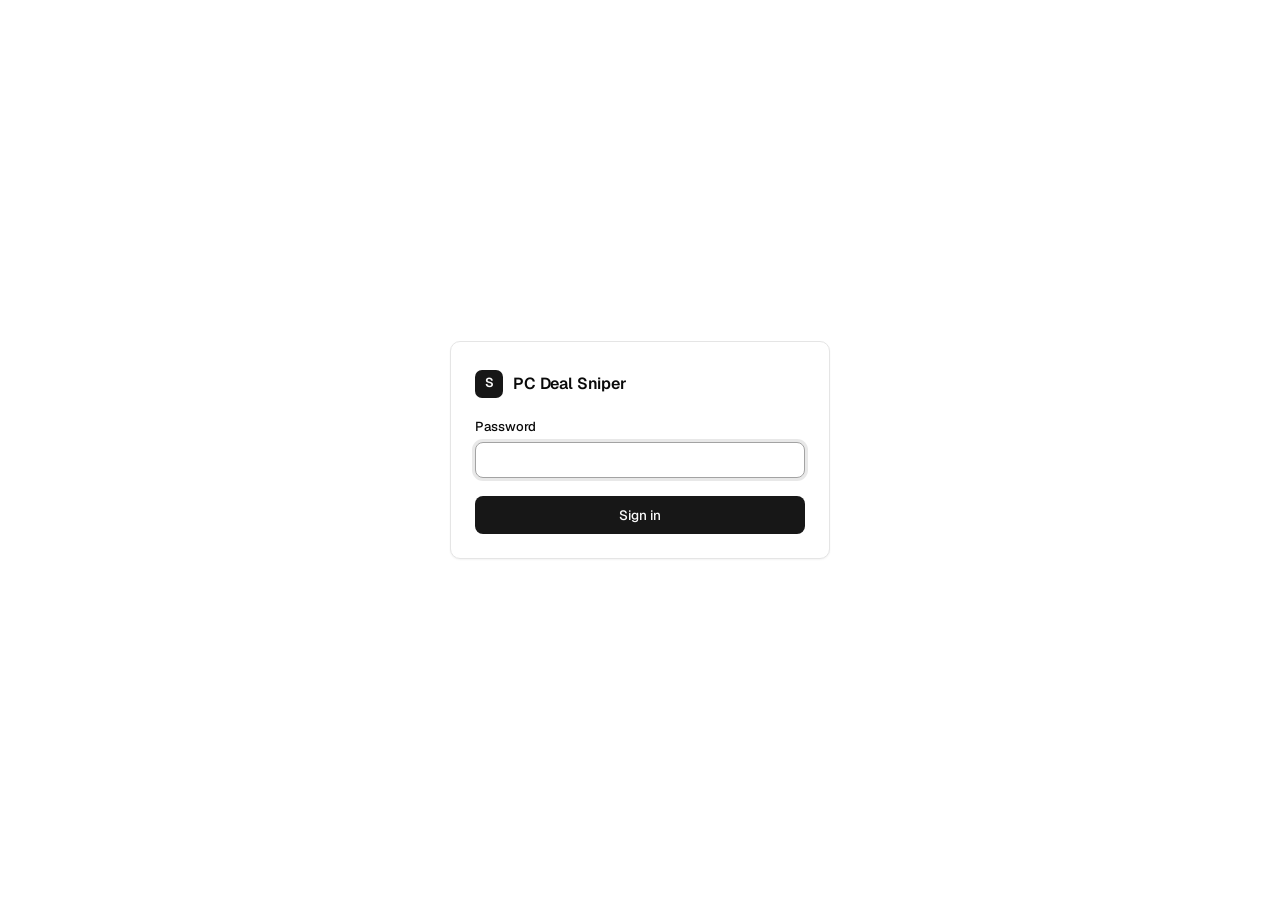
<file: static/login.html>
<!DOCTYPE html>
<html lang="en">
<head>
  <meta charset="UTF-8" />
  <meta name="viewport" content="width=device-width, initial-scale=1.0" />
  <meta name="color-scheme" content="light dark" />
  <meta name="robots" content="noindex, nofollow" />
  <title>PC Deal Sniper · Sign in</title>
  <link rel="stylesheet" href="/static/style.css?v=20261115" />
</head>
<body>
<div class="sa login-wrap">
  <form class="sa-card login-card" method="post" action="/login">
    <div class="brand"><span class="sa-logo" aria-hidden="true">S</span><span>PC Deal Sniper</span></div>
    <!--ERR-->
    <label class="sa-field">Password
      <input id="password" name="password" type="password" autocomplete="current-password" required autofocus />
    </label>
    <button class="sa-btn sa-btn-primary login-btn" type="submit">Sign in</button>
  </form>
</div>
</body>
</html>
</file>
<file: static/style.css>
/* Savvy Computers admin stylesheet (.sa-* rules from savvycomputers.com.au/admin), followed by the PC Deal Sniper layer. */
.sa{--background:#fff;--foreground:#0a0a0a;--card:#fff;--muted:#f5f5f5;--muted-foreground:#737373;--subtle:#a3a3a3;--border:#e5e5e5;--input:#e5e5e5;--ring:#a3a3a3;--sidebar:#fafafa;--accent:#f0f0f0;--primary:#171717;--primary-foreground:#fafafa;--primary-hover:#2e2e2e;--destructive:#dc2626;--hover:#fafafa;--surface:#fcfcfc;--foreground-2:#404040;--foreground-3:#525252;--track:#e5e5e5;--line-strong:#d4d4d4;--topbar:hsla(0,0%,100%,.9);--overlay:rgba(0,0,0,.35);--shadow-xs:0 1px 2px 0 rgba(0,0,0,.05);--shadow-lg:0 10px 30px -10px rgba(0,0,0,.18),0 2px 6px rgba(0,0,0,.06);--radius:10px;--radius-md:8px;--radius-sm:6px;--sidebar-w:248px;--font:var(--font-geist-sans),ui-sans-serif,system-ui,-apple-system,sans-serif;--mono:var(--font-geist-mono),ui-monospace,SFMono-Regular,Menlo,monospace;color-scheme:light}
.sa[data-legacy],[data-theme=dark] .sa{--background:#0a0a0a;--foreground:#fafafa;--card:#111;--muted:#1c1c1c;--muted-foreground:#a1a1a1;--subtle:#6b6b6b;--border:#262626;--input:#2e2e2e;--ring:#737373;--sidebar:#0e0e0e;--accent:#1f1f1f;--primary:#fafafa;--primary-foreground:#0a0a0a;--primary-hover:#d4d4d4;--destructive:#f87171;--hover:#161616;--surface:#0f0f0f;--foreground-2:#d4d4d4;--foreground-3:#a3a3a3;--track:#333;--line-strong:#404040;--topbar:hsla(0,0%,4%,.85);--overlay:rgba(0,0,0,.6);--shadow-xs:0 1px 2px 0 rgba(0,0,0,.4);--shadow-lg:0 16px 40px -12px rgba(0,0,0,.7),0 0 0 1px hsla(0,0%,100%,.04);color-scheme:dark}
body:has(.sa):before{display:none}
body:has(.sa){background:#fff}
[data-theme=dark] body:has(.sa),body:has(.sa[data-legacy]){background:#0a0a0a}
.sa{min-height:100vh;background:var(--background);color:var(--foreground);font:14px/1.45 var(--font);-webkit-font-smoothing:antialiased;font-feature-settings:"cv11"}
:where(.sa) button{font:inherit;color:inherit;background:none;border:0;padding:0;cursor:pointer;text-align:inherit}
:where(.sa) :is(input,textarea,select){font:inherit;color:inherit}
:where(.sa) a{color:inherit;text-decoration:none}
:where(.sa) svg{flex-shrink:0}
.sa ::-moz-selection{background:var(--primary);color:var(--primary-foreground)}
.sa ::selection{background:var(--primary);color:var(--primary-foreground)}
:where(.sa) :focus-visible{outline:2px solid var(--ring);outline-offset:2px;border-radius:var(--radius-sm)}
.sa .num{font-variant-numeric:tabular-nums}
.sa .mono{font-family:var(--mono);font-size:13px;letter-spacing:-.01em}
.sa .muted{color:var(--muted-foreground)}
.sa .late{color:var(--destructive);font-weight:500}
.sa .unassigned{color:var(--subtle)}
.sa .trunc{text-overflow:ellipsis}
.sa .sr-only,.sa .trunc{overflow:hidden;white-space:nowrap}
.sa .sr-only{position:absolute;width:1px;height:1px;clip:rect(0 0 0 0)}
.sa-app{display:grid;grid-template-columns:var(--sidebar-w) 1fr;min-height:100vh}
.sa-sidebar{position:sticky;top:0;height:100vh;background:var(--sidebar);border-right:1px solid var(--border);padding:12px}
.sa-main,.sa-sidebar{display:flex;flex-direction:column}
.sa-main{min-width:0}
.sa-store{display:flex;align-items:center;gap:10px;padding:8px;border-radius:var(--radius-md);width:100%}
.sa-logo{width:32px;height:32px;border-radius:8px;background:var(--primary);color:var(--primary-foreground);display:grid;place-items:center;font-weight:600;font-size:15px}
.sa-store b{display:block;font-weight:600;font-size:14px;line-height:1.2}
.sa-store small{display:block;color:var(--muted-foreground);font-size:12px}
.sa-nav{margin-top:12px;overflow-y:auto;flex:1;display:flex;flex-direction:column;gap:18px;padding-bottom:12px}
.sa-nav-group-label{font-size:12px;color:var(--muted-foreground);padding:0 8px 6px;font-weight:500}
.sa-nav ul{list-style:none;margin:0;padding:0;display:flex;flex-direction:column;gap:1px}
.sa-nav-item{display:flex;align-items:center;gap:10px;height:34px;padding:0 8px;border-radius:var(--radius-sm);color:var(--foreground-2);font-weight:450}
.sa-nav-item svg{color:var(--muted-foreground);width:16px;height:16px}
.sa-nav-item:hover{background:var(--accent);color:var(--foreground)}
.sa-nav-item[aria-current=page]{background:var(--card);color:var(--foreground);font-weight:500;box-shadow:0 0 0 1px var(--border),var(--shadow-xs)}
.sa-nav-item[aria-current=page] svg{color:var(--foreground)}
.sa-nav-count{margin-left:auto;font-size:12px;color:var(--muted-foreground);font-variant-numeric:tabular-nums}
.sa-user{border-top:1px solid var(--border);padding-top:10px;margin-top:4px}
.sa-user>button{display:flex;align-items:center;gap:10px;width:100%;padding:8px;border-radius:var(--radius-md);text-align:left}
.sa-user>button:hover,.sa-user>button[data-state=open]{background:var(--accent)}
.sa-avatar{width:32px;height:32px;border-radius:999px;background:var(--track);display:grid;place-items:center;font-size:12px;font-weight:600;color:var(--foreground-2)}
.sa-user b{display:block;font-weight:500;font-size:13.5px;line-height:1.2}
.sa-user small{display:block;color:var(--muted-foreground);font-size:12px}
.sa-user>button>svg{margin-left:auto;color:var(--muted-foreground)}
.sa-topbar{position:sticky;top:0;z-index:20;height:56px;display:flex;align-items:center;gap:12px;padding:0 24px;background:var(--topbar);backdrop-filter:blur(8px);border-bottom:1px solid var(--border)}
.sa-menu-btn{display:none!important}
.sa-search-trigger{flex:1;max-width:520px;height:36px;display:flex;align-items:center;gap:8px;padding:0 10px 0 12px;border:1px solid var(--input)!important;border-radius:var(--radius-md);color:var(--muted-foreground)!important;background:var(--card)!important;box-shadow:var(--shadow-xs);text-align:left}
.sa-search-trigger:hover{background:var(--surface)!important}
.sa-search-trigger span{flex:1;white-space:nowrap;overflow:hidden;text-overflow:ellipsis}
.sa kbd,.sa-layer kbd{font-family:var(--font);font-size:11px;font-weight:500;color:var(--muted-foreground);background:var(--muted);border:1px solid var(--border);border-radius:4px;padding:1px 5px;line-height:1.4}
.sa-topbar-right{margin-left:auto;display:flex;align-items:center;gap:4px}
.sa-icon-btn{width:36px;height:36px;display:grid;place-items:center;border-radius:var(--radius-md);color:var(--foreground-3)!important;position:relative}
.sa-icon-btn:hover{background:var(--accent)!important;color:var(--foreground)!important}
.sa-content{padding:32px 32px 64px;width:100%;max-width:1360px;margin:0 auto}
@media (min-width:1800px){.sa-content{max-width:1640px}}
@media (min-width:2300px){.sa-content{max-width:2000px}}
.sa-legacy{padding:32px 32px 64px}
.sa-page-head{display:flex;align-items:flex-end;justify-content:space-between;gap:16px;flex-wrap:wrap;margin-bottom:28px}
.sa-page-head h1{margin:0;font-size:26px;font-weight:600;letter-spacing:-.02em;line-height:1.2}
.sa-page-head p{margin:6px 0 0;color:var(--muted-foreground)}
.sa-head-actions{display:flex;align-items:center;gap:8px}
.sa-updated{font-size:13px;color:var(--muted-foreground);margin-right:4px}
.sa-btn{display:inline-flex!important;align-items:center;justify-content:center;gap:6px;height:34px;padding:0 12px!important;border-radius:var(--radius-md);font-weight:500;font-size:13.5px;white-space:nowrap;transition:background .15s}
.sa-btn svg{width:16px;height:16px}
.sa-btn:disabled{opacity:.5;cursor:default}
.sa-btn-primary{background:var(--primary)!important;color:var(--primary-foreground)!important}
.sa-btn-primary:hover:not(:disabled){background:var(--primary-hover)!important}
.sa-btn-outline{border:1px solid var(--input)!important;background:var(--card)!important;box-shadow:var(--shadow-xs)}
.sa-btn-outline:hover:not(:disabled){background:var(--muted)!important}
.sa-btn-ghost:hover:not(:disabled){background:var(--accent)!important}
.sa-btn-danger{background:var(--destructive)!important;color:#fff!important}
.sa-btn-sm{height:30px;padding:0 10px!important;font-size:13px}
.sa-stats{display:grid;grid-template-columns:repeat(var(--stat-cols,4),minmax(0,1fr));border:1px solid var(--border);border-radius:var(--radius);overflow:hidden;margin-bottom:32px;box-shadow:var(--shadow-xs);background:var(--card)}
.sa-stat{display:block;width:100%;padding:18px 20px 20px!important;text-align:left;border-left:1px solid var(--border)!important;transition:background .15s}
.sa-stat:first-child{border-left:0!important}
.sa-stat:not([data-static]):hover{background:var(--hover)!important}
.sa-stat-label{display:flex;align-items:center;justify-content:space-between;color:var(--muted-foreground);font-size:13px;font-weight:500}
.sa-stat-label svg{width:16px;height:16px;opacity:0;transform:translate(-2px,2px);transition:.15s}
.sa-stat:hover .sa-stat-label svg{opacity:1;transform:none}
.sa-stat-value{font-size:30px;font-weight:600;letter-spacing:-.02em;margin-top:8px;line-height:1.1;font-variant-numeric:tabular-nums}
.sa-stat-sub{font-size:13px;color:var(--muted-foreground);margin-top:6px}
.sa-stat[data-alert] .sa-stat-value{color:var(--destructive)}
.sa-section{margin-bottom:32px;scroll-margin-top:72px}
.sa-section-head{display:flex;align-items:center;justify-content:space-between;gap:12px;margin-bottom:12px}
.sa-section-head h2{margin:0;font-size:16px;font-weight:600;letter-spacing:-.01em;display:flex;align-items:baseline;gap:8px}
.sa-section-head h2 .count{font-size:14px}
.sa-section-head h2 .count,.sa-section-link{font-weight:500;color:var(--muted-foreground)}
.sa-section-link{display:inline-flex;align-items:center;gap:4px;font-size:13.5px;padding:4px 6px;border-radius:var(--radius-sm)}
.sa-section-link:hover{color:var(--foreground);background:var(--accent)}
.sa-section-link svg{width:15px;height:15px}
.sa-card{border:1px solid var(--border);border-radius:var(--radius);background:var(--card);box-shadow:var(--shadow-xs);overflow:hidden}
.sa-grid-2{display:grid;grid-template-columns:repeat(2,minmax(0,1fr));gap:24px}
.sa-grid-2 .sa-section{margin-bottom:0}
.sa-card-foot{justify-content:space-between;padding:10px 16px;border-top:1px solid var(--border);font-size:13px;color:var(--muted-foreground);background:var(--surface)}
.sa-alert,.sa-card-foot{display:flex;align-items:center;gap:12px}
.sa-alert{padding:12px 16px;margin-bottom:24px;border:1px solid var(--border);border-radius:var(--radius);background:var(--card)}
.sa-alert svg{color:var(--destructive);width:16px;height:16px}
.sa-alert span{flex:1}
.sa-toolbar{display:flex;align-items:center;justify-content:space-between;gap:12px;padding:0 16px;border-bottom:1px solid var(--border);flex-wrap:wrap}
.sa-tabs{display:flex;gap:20px;overflow-x:auto;scrollbar-width:none}
.sa-tab{position:relative;height:46px;display:inline-flex!important;align-items:center;gap:6px;color:var(--muted-foreground)!important;font-weight:500;font-size:13.5px;white-space:nowrap}
.sa-tab:hover{color:var(--foreground)!important}
.sa-tab .n{font-size:12px;font-variant-numeric:tabular-nums;color:var(--subtle)}
.sa-tab[aria-selected=true]{color:var(--foreground)!important}
.sa-tab[aria-selected=true] .n{color:var(--muted-foreground)}
.sa-tab[aria-selected=true]:after{content:"";position:absolute;left:0;right:0;bottom:-1px;height:2px;background:var(--foreground);border-radius:2px}
.sa-tab[data-danger] .n{color:var(--destructive)}
.sa-filter{display:flex;align-items:center;gap:8px;height:32px;width:260px;padding:0 10px;border:1px solid var(--input);border-radius:var(--radius-md);color:var(--muted-foreground);margin:7px 0}
.sa-filter:focus-within{border-color:var(--ring);box-shadow:0 0 0 3px hsla(0,0%,64%,.25)}
.sa-filter input{border:0;outline:0;flex:1;min-width:0;background:none;font-size:13.5px;color:var(--foreground)}
.sa-filter input::-moz-placeholder{color:var(--subtle)}
.sa-filter input::placeholder{color:var(--subtle)}
.sa-filter svg{width:15px;height:15px}
.sa-table-wrap{overflow-x:auto;container:sa-table/inline-size}
.sa-table{width:100%;border-collapse:collapse;font-size:14px}
.sa-table th{height:40px;padding:0 16px;text-align:left;font-weight:500;font-size:12.5px;color:var(--muted-foreground);white-space:nowrap;border-bottom:1px solid var(--border);background:var(--surface)}
.sa-table td.r,.sa-table th.r{text-align:right}
.sa-table th button{display:inline-flex;align-items:center;gap:4px;color:inherit;font-weight:inherit}
.sa-table th button:hover{color:var(--foreground)}
.sa-table th button svg{width:13px;height:13px;opacity:.4;transition:opacity .15s}
.sa-table th button:hover svg,.sa-table th[aria-sort] button svg{opacity:1}
.sa-table th[aria-sort] button{color:var(--foreground)}
.sa-table th.r button{flex-direction:row-reverse}
.sa-table td{padding:12px 16px;border-bottom:1px solid var(--border);vertical-align:middle;white-space:nowrap}
.sa-table tbody tr:last-child td{border-bottom:0}
.sa-table tbody tr{transition:background .1s}
.sa-table tbody tr[data-clickable]{cursor:pointer}
.sa-table tbody tr:hover{background:var(--hover)}
.sa-order-link{font-family:var(--mono);font-size:13px;font-weight:500}
.sa-table tr:hover .sa-order-link{text-decoration:underline;text-underline-offset:3px}
.sa-strong{font-weight:500}
.sa-stage{display:flex;align-items:center;gap:10px}
.sa-steps{display:flex;gap:3px}
.sa-steps i{width:14px;height:4px;border-radius:2px;background:var(--track)}
.sa-steps i[data-on]{background:var(--foreground)}
.sa-badge,.sa-stage-text{font-weight:500}
.sa-badge{display:inline-flex;align-items:center;gap:6px;height:22px;padding:0 8px;border-radius:999px;border:1px solid var(--border);font-size:12px;color:var(--foreground-2);background:var(--card);white-space:nowrap}
.sa-badge i{width:6px;height:6px;border-radius:9px;background:var(--foreground-3)}
.sa-badge[data-variant=filled]{background:var(--muted);border-color:transparent}
.sa-badge[data-variant=open] i{background:transparent;border:1px solid var(--subtle)}
.sa-badge[data-variant=done] i{background:var(--line-strong)}
.sa-row-menu{width:30px;height:30px;display:grid!important;place-items:center;border-radius:var(--radius-sm);color:var(--muted-foreground)!important;margin-left:auto}
.sa-row-menu:hover,.sa-row-menu[data-state=open]{background:var(--accent)!important;color:var(--foreground)!important}
.sa-row-menu svg{width:16px;height:16px}
.sa-empty{padding:48px 16px;text-align:center;color:var(--muted-foreground);white-space:normal}
.sa-empty b{display:block;color:var(--foreground);font-weight:500;margin-bottom:4px}
.sa-skel{display:block;height:12px;border-radius:4px;background:var(--muted);animation:sa-pulse 1.4s ease-in-out infinite}
.sa-spin{animation:sa-rotate .9s linear infinite}
.sa-layer{font:14px/1.45 var(--font);color:var(--foreground);-webkit-font-smoothing:antialiased}
:where(.sa-layer) button{font:inherit;color:inherit;background:none;border:0;padding:0;cursor:pointer}
.sa-layer :focus-visible{outline:2px solid var(--ring);outline-offset:2px}
.sa-menu{z-index:60;min-width:210px;background:var(--card);border:1px solid var(--border);border-radius:var(--radius-md);box-shadow:var(--shadow-lg);padding:4px;animation:sa-pop .12s ease-out}
.sa-menu-label{font-size:12px;color:var(--muted-foreground);padding:6px 8px 4px;font-weight:500;max-width:280px;overflow:hidden;text-overflow:ellipsis;white-space:nowrap}
.sa-menu-item{display:flex;align-items:center;gap:8px;width:100%;padding:0 8px;height:32px;border-radius:var(--radius-sm);font-size:13.5px;outline:0;cursor:pointer;-webkit-user-select:none;-moz-user-select:none;user-select:none}
.sa-menu-item[data-highlighted]{background:var(--accent)}
.sa-menu-item[data-disabled]{opacity:.5;pointer-events:none}
.sa-menu-item svg{width:15px;height:15px;color:var(--muted-foreground)}
.sa-menu-item[data-danger]{color:var(--destructive)}
.sa-menu-sep{height:1px;background:var(--border);margin:4px -4px}
.sa-overlay{position:fixed;inset:0;z-index:70;background:var(--overlay);animation:sa-fade .15s}
.sa-dialog{position:fixed;z-index:71;left:50%;top:50%;transform:translate(-50%,-50%);width:min(440px,calc(100vw - 32px));background:var(--card);border-radius:12px;border:1px solid var(--border);box-shadow:var(--shadow-lg);padding:24px}
.sa-dialog h3{margin:0 0 8px;font-size:17px;font-weight:600}
.sa-dialog p{margin:0;color:var(--muted-foreground)}
.sa-dialog dl{margin:16px 0 0;display:grid;grid-template-columns:auto 1fr;gap:6px 16px;font-size:13.5px;background:var(--muted);border-radius:var(--radius-md);padding:12px 14px}
.sa-dialog dt{color:var(--muted-foreground)}
.sa-dialog dd{margin:0;text-align:right;font-weight:500}
.sa-dialog-actions{display:flex;justify-content:flex-end;gap:8px;margin-top:20px}
.sa-cmdk{position:fixed;z-index:71;left:50%;top:14vh;transform:translateX(-50%);width:min(600px,calc(100vw - 32px));background:var(--card);border:1px solid var(--border);border-radius:12px;box-shadow:var(--shadow-lg);overflow:hidden;animation:sa-pop .12s}
.sa-cmdk-input{display:flex;align-items:center;gap:10px;padding:0 16px;height:52px;border-bottom:1px solid var(--border);color:var(--muted-foreground)}
.sa-cmdk-input input{flex:1;border:0;outline:0;font:inherit;font-size:15px;color:var(--foreground);background:none}
.sa-cmdk [cmdk-list]{max-height:min(420px,60vh);overflow-y:auto;padding:6px}
.sa-cmdk [cmdk-group-heading]{font-size:12px;color:var(--muted-foreground);font-weight:500;padding:8px 10px 4px}
.sa-cmdk [cmdk-item]{display:flex;align-items:center;gap:10px;height:38px;padding:0 10px;border-radius:var(--radius-sm);font-size:14px;cursor:pointer}
.sa-cmdk [cmdk-item] svg{width:16px;height:16px;color:var(--muted-foreground)}
.sa-cmdk [cmdk-item] .meta{margin-left:auto;font-size:12.5px;color:var(--muted-foreground)}
.sa-cmdk [cmdk-item][data-selected=true]{background:var(--accent)}
.sa-cmdk [cmdk-empty]{padding:24px;text-align:center;color:var(--muted-foreground)}
.sa-cmdk-foot{display:flex;gap:14px;padding:8px 14px;border-top:1px solid var(--border);font-size:12px;color:var(--muted-foreground);background:var(--surface)}
.sa-drawer-overlay{position:fixed;inset:0;z-index:79;background:var(--overlay)}
@media (max-width:1180px){.sa-grid-2{grid-template-columns:1fr;gap:32px}}
@media (max-width:1024px){.sa-app{grid-template-columns:1fr}.sa-sidebar{position:fixed;z-index:80;left:0;top:0;width:var(--sidebar-w);transform:translateX(-100%);transition:transform .2s;box-shadow:var(--shadow-lg)}.sa-sidebar[data-open]{transform:none}.sa-menu-btn{display:grid!important}.sa-stats{grid-template-columns:repeat(2,1fr)}.sa-stat:nth-child(3){border-left:0!important}.sa-stat:nth-child(n+3){border-top:1px solid var(--border)!important}}
@media (max-width:640px){.sa-content,.sa-legacy{padding:20px 16px 48px}.sa-topbar{padding:0 12px}.sa-search-trigger kbd,.sa-updated{display:none}.sa-filter{width:100%}.sa-toolbar{padding:0 12px}.sa-stat{padding:14px 14px 16px!important}.sa-stat-value{font-size:24px}.sa-page-head h1{font-size:22px}}
@media (prefers-reduced-motion:reduce){.sa-skel,.sa-spin{animation:none}}
.sa-crumbs{display:flex;align-items:center;flex-wrap:wrap;gap:6px;font-size:13.5px;color:var(--muted-foreground);margin-bottom:14px}
.sa-crumbs a{padding:2px 4px;margin:0 -4px;border-radius:var(--radius-sm)}
.sa-crumbs a:hover{color:var(--foreground);background:var(--accent)}
.sa-crumbs .sep{color:var(--line-strong)}
.sa-crumbs [aria-current]{color:var(--foreground);font-weight:500}
.sa-record-head{display:flex;align-items:flex-start;justify-content:space-between;gap:16px;flex-wrap:wrap;margin-bottom:24px}
.sa-record-head h1{margin:0;font-size:24px;font-weight:600;letter-spacing:-.02em;display:flex;align-items:center;gap:10px;flex-wrap:wrap}
.sa-record-head h1 .mono{font-size:22px}
.sa-record-head p{margin:6px 0 0;color:var(--muted-foreground)}
.sa-layout{display:grid;grid-template-columns:minmax(0,1fr) 340px;gap:24px;align-items:start}
.sa-stack{display:flex;flex-direction:column;gap:24px;min-width:0}
.sa-card-h{display:flex;align-items:center;justify-content:space-between;gap:8px;min-height:50px;padding:12px 16px;border-bottom:1px solid var(--border)}
.sa-card-h h2{margin:0;font-size:14.5px;font-weight:600}
.sa-card-b{padding:14px 16px;font-size:13.5px}
.sa-card-b p{margin:0}
.sa-section-note{font-size:13px;color:var(--muted-foreground)}
.sa-item-row{display:flex;align-items:center;gap:14px;width:100%;padding:14px 16px;border-top:1px solid var(--border);text-align:left}
.sa-item-row:first-child{border-top:0}
.sa-item-row[data-clickable]{cursor:pointer}
.sa-item-row[data-clickable]:hover{background:var(--hover)}
.sa-thumb{width:44px;height:44px;border-radius:8px;background:var(--muted);border:1px solid var(--border);display:grid;place-items:center;color:var(--muted-foreground);overflow:hidden;flex-shrink:0}
.sa-thumb img{width:100%;height:100%;-o-object-fit:cover;object-fit:cover}
.sa-item-main{flex:1;min-width:0;display:flex;flex-direction:column;gap:4px}
.sa-item-main b{font-weight:500;overflow:hidden;text-overflow:ellipsis;white-space:nowrap}
.sa-item-main .sa-stage{font-size:13px;color:var(--muted-foreground);gap:8px}
.sa-item-price{width:104px;text-align:right;font-variant-numeric:tabular-nums;flex-shrink:0}
.sa-chev{color:var(--subtle);width:16px;height:16px;flex-shrink:0}
.sa-totals{padding:6px 16px 14px}
.sa-totals>div{display:flex;justify-content:space-between;gap:16px;padding:6px 0;font-size:13.5px}
.sa-totals>div>span:first-child{color:var(--muted-foreground)}
.sa-totals .grand{border-top:1px solid var(--border);margin-top:6px;padding-top:12px;font-weight:600;font-size:14.5px}
.sa-totals .grand>span:first-child{color:var(--foreground)}
.sa-side-list{padding:4px 0}
.sa-side-list>a,.sa-side-list>button{display:flex;align-items:center;gap:10px;width:100%;padding:9px 16px;font-size:13.5px;text-align:left}
.sa-side-list>a:hover,.sa-side-list>button:hover:not(:disabled){background:var(--hover)}
.sa-side-list>button:disabled{opacity:.5;cursor:default}
.sa-side-list svg{width:16px;height:16px;color:var(--muted-foreground)}
.sa-side-list .meta{margin-left:auto}
.sa-side-list .meta,.sa-side-note{font-size:12.5px;color:var(--muted-foreground)}
.sa-side-note{padding:0 16px 12px}
.sa-timeline{list-style:none;margin:0;padding:6px 16px 14px}
.sa-timeline li{position:relative;padding:8px 0 8px 22px;font-size:13.5px}
.sa-timeline li:before{content:"";position:absolute;left:4px;top:15px;width:7px;height:7px;border-radius:9px;background:var(--line-strong)}
.sa-timeline li:after{content:"";position:absolute;left:7px;top:26px;bottom:-8px;width:1px;background:var(--border)}
.sa-timeline li:last-child:after{display:none}
.sa-timeline li:first-child:before{background:var(--foreground)}
.sa-timeline small{display:block;color:var(--muted-foreground);font-size:12px;margin-top:1px}
.sa-kv{margin:0;border:1px solid var(--border);border-radius:var(--radius-md)}
.sa-card .sa-kv{border:0;border-radius:0}
.sa-kv-row{display:grid;grid-template-columns:110px 1fr;gap:12px;padding:10px 14px;border-top:1px solid var(--border);font-size:13.5px}
.sa-kv-row:first-child{border-top:0}
.sa-kv-row dt{color:var(--muted-foreground)}
.sa-kv-row dd{margin:0;min-width:0;overflow-wrap:anywhere}
.sa-card .sa-kv-row{grid-template-columns:120px 1fr;padding:10px 16px}
.sa-link{text-decoration:underline;text-underline-offset:3px;text-decoration-color:var(--line-strong)}
.sa-link:hover{text-decoration-color:currentColor}
.sa-banner{display:flex;align-items:flex-start;gap:10px;padding:12px 16px;margin-bottom:24px;border:1px solid var(--border);border-radius:var(--radius);background:var(--card);font-size:13.5px}
.sa-banner svg{width:16px;height:16px;margin-top:2px;color:var(--muted-foreground)}
.sa-banner[data-alert] b,.sa-banner[data-alert] svg{color:var(--destructive)}
.sa-banner b{font-weight:500}
.sa-sheet{position:fixed;z-index:71;top:0;right:0;height:100vh;height:100dvh;width:min(var(--sheet-w,560px),calc(100vw - 48px));background:var(--card);border-left:1px solid var(--border);box-shadow:var(--shadow-lg);display:flex;flex-direction:column;animation:sa-slide .22s cubic-bezier(.2,.8,.2,1)}
.sa-sheet-head{padding:20px 24px 16px;border-bottom:1px solid var(--border)}
.sa-sheet-head .top{display:flex;align-items:center;justify-content:space-between;gap:8px;margin-bottom:10px}
.sa-sheet-head .top-actions{display:flex;align-items:center;gap:4px}
.sa-sheet-head h3{margin:0;font-size:18px;font-weight:600;letter-spacing:-.01em;display:flex;align-items:center;gap:10px;flex-wrap:wrap}
.sa-sheet-head p{margin:4px 0 0;color:var(--muted-foreground)}
.sa-sheet-body{flex:1;overflow-y:auto;padding:8px 24px 24px}
.sa-sheet-body h4{font-size:13px;font-weight:600;margin:20px 0 10px}
.sa-sheet-body .sa-item-row{padding:12px 14px}
.sa-sheet-body .sa-items{border:1px solid var(--border);border-radius:var(--radius-md);overflow:hidden}
.sa-sheet-foot{padding:14px 24px;border-top:1px solid var(--border);justify-content:space-between;flex-wrap:wrap}
.sa-sheet-foot,.sa-sheet-foot>div{display:flex;gap:8px}
.sa-field{display:flex;flex-direction:column;gap:6px;margin-top:16px}
.sa-field label{font-size:13px;font-weight:500}
.sa-field input,.sa-field textarea{height:36px;border:1px solid var(--input);border-radius:var(--radius-md);padding:0 10px;outline:0;background:var(--card);color:var(--foreground);font:inherit}
.sa-field textarea{height:84px;padding:8px 10px;resize:vertical}
.sa-field input:focus,.sa-field textarea:focus{border-color:var(--ring);box-shadow:0 0 0 3px hsla(0,0%,64%,.25)}
.sa-field small{font-size:12.5px;color:var(--muted-foreground)}
@media (max-width:1100px){.sa-layout{grid-template-columns:1fr}}
@media (max-width:640px){.sa-sheet-body,.sa-sheet-foot,.sa-sheet-head{padding-left:16px;padding-right:16px}.sa-item-price{width:auto}}
.sa-overlay[data-top]{z-index:80}
.sa-dialog{z-index:81}
@media (max-width:640px){.sa .sa-hide-sm{display:none}.sa .sa-table td .trunc{max-width:130px!important}.sa .sa-table td,.sa .sa-table th{padding-left:12px;padding-right:12px}}
.sa-cmdk-input input:focus-visible,.sa-field input:focus-visible,.sa-field textarea:focus-visible,.sa-filter input:focus-visible{outline:none}
.sa-stepper{display:grid;grid-template-columns:repeat(3,1fr);gap:6px;padding:14px 16px}
.sa-stepper>div{font-size:12.5px;color:var(--muted-foreground)}
.sa-stepper>div i{display:block;height:4px;border-radius:2px;background:var(--track);margin-bottom:6px}
.sa-stepper>div[data-on]{color:var(--foreground);font-weight:500}
.sa-stepper>div[data-on] i{background:var(--foreground)}
.sa-note-box{display:flex;gap:8px;padding:12px 16px;border-bottom:1px solid var(--border)}
.sa-note-box input,.sa-note-box textarea{flex:1;min-width:0;height:34px;border:1px solid var(--input);border-radius:var(--radius-md);padding:0 10px;outline:0;background:var(--card);color:var(--foreground);font:inherit}
.sa-note-box input:focus,.sa-note-box textarea:focus{border-color:var(--ring);box-shadow:0 0 0 3px hsla(0,0%,64%,.25)}
.sa-note-box input:focus-visible{outline:none}
.sa-timeline li{white-space:pre-wrap}
.sa-kv-row dd input,.sa-kv-row dd select{height:30px;width:100%;max-width:260px;border:1px solid var(--input);border-radius:var(--radius-sm);padding:0 8px;background:var(--card);color:var(--foreground);font:inherit;font-size:13.5px}
.sa-kv-row dd input:focus-visible,.sa-kv-row dd select:focus-visible{outline:none;border-color:var(--ring);box-shadow:0 0 0 3px hsla(0,0%,64%,.25)}
.sa-seg{display:inline-flex;border:1px solid var(--input);border-radius:var(--radius-sm);overflow:hidden}
.sa-seg button{height:28px;padding:0 10px;font-size:13px;border-left:1px solid var(--input)}
.sa-seg button:first-child{border-left:0}
.sa-seg button[aria-pressed=true]{background:var(--primary);color:var(--primary-foreground)}
.sa-claim{padding:12px 16px;border-top:1px solid var(--border);font-size:13.5px}
.sa-claim:first-child{border-top:0}
.sa-claim-head{display:flex;align-items:center;justify-content:space-between;gap:8px;margin-bottom:6px}
.sa-claim p{margin:4px 0 0;color:var(--foreground-2);white-space:pre-wrap}
.sa-claim small{color:var(--muted-foreground);font-size:12px}
@media (max-width:640px){.sa .sa-parts .sa-table td .trunc{max-width:96px!important}.sa .sa-parts .sa-table td,.sa .sa-parts .sa-table th{padding-left:8px;padding-right:8px}.sa .sa-parts .sa-order-link{font-size:12px}.sa .sa-parts .sa-table td:first-child{white-space:normal;min-width:64px}}
.sa-field select,.sa-select{height:36px;border:1px solid var(--input);border-radius:var(--radius-md);padding:0 8px;background:var(--card);color:var(--foreground);font:inherit}
.sa-field select:focus-visible,.sa-select:focus-visible{outline:none;border-color:var(--ring);box-shadow:0 0 0 3px hsla(0,0%,64%,.25)}
.sa-form-grid{display:grid;grid-template-columns:repeat(2,minmax(0,1fr));gap:0 16px}
.sa-form-grid .span-2{grid-column:span 2}
.sa-form-grid .sa-field{margin-top:14px}
.sa-field input[type=number]{text-align:right;font-variant-numeric:tabular-nums}
.sa-line{padding:14px 16px;border-top:1px solid var(--border)}
.sa-line:first-child{border-top:0}
.sa-line-head{display:flex;align-items:center;justify-content:space-between;gap:8px}
.sa-line-row{display:grid;grid-template-columns:minmax(0,1fr) 80px 130px;gap:12px;align-items:end}
.sa-line-row .sa-field{margin-top:10px}
.sa-spec-grid{display:grid;grid-template-columns:repeat(2,minmax(0,1fr));gap:0 12px}
.sa-spec-grid .sa-field{margin-top:10px}
.sa-spec-list{display:grid;grid-template-columns:repeat(2,minmax(0,1fr));gap:4px 24px;margin-top:8px;font-size:13px}
.sa-spec-list>div{display:flex;justify-content:space-between;gap:12px;min-width:0}
.sa-spec-list dt{color:var(--muted-foreground);flex-shrink:0}
.sa-spec-list dd{margin:0;text-align:right;overflow:hidden;text-overflow:ellipsis;white-space:nowrap}
.sa-combo{position:relative}
.sa-combo-list{position:absolute;z-index:30;left:0;right:0;top:calc(100% + 4px);max-height:280px;overflow-y:auto;background:var(--card);border:1px solid var(--border);border-radius:var(--radius-md);box-shadow:var(--shadow-lg);padding:4px}
.sa-combo-list button{display:flex;align-items:center;justify-content:space-between;gap:12px;width:100%;padding:7px 8px;border-radius:var(--radius-sm);text-align:left;font-size:13.5px}
.sa-combo-list button[data-active]{background:var(--accent)}
.sa-combo-list mark{background:none;color:inherit;font-weight:600}
.sa-combo-meta{display:inline-flex;align-items:center;gap:6px;color:var(--muted-foreground);font-size:12.5px;flex-shrink:0}
.sa-combo-meta svg{width:14px;height:14px;color:var(--foreground)}
.sa-combo-group{padding:10px 8px 4px;font-size:12px;font-weight:500;color:var(--muted-foreground)}
.sa-combo-group:first-child{padding-top:4px}
.sa-combo-empty,.sa-combo-more{padding:10px 8px;color:var(--muted-foreground);font-size:13px}
.sa-combo-more{margin-top:4px;font-size:12.5px}
.sa-combo-more,.sa-form-foot{border-top:1px solid var(--border)}
.sa-form-foot{position:sticky;bottom:0;display:flex;align-items:center;justify-content:space-between;gap:12px;padding:14px 0;margin-top:24px;background:var(--background)}
.sa-form-foot .total{font-size:13.5px;color:var(--muted-foreground)}
.sa-form-foot .total b{font-size:18px;color:var(--foreground);font-weight:600;margin-left:8px;font-variant-numeric:tabular-nums}
@media (max-width:640px){.sa-form-grid,.sa-spec-grid,.sa-spec-list{grid-template-columns:1fr}.sa-form-grid .span-2{grid-column:auto}.sa-line-row{grid-template-columns:1fr 70px}.sa-line-row>:first-child{grid-column:span 2}}
a.sa-kv-row{display:grid;color:inherit}
a.sa-kv-row:hover{background:var(--hover)}
.sa-kv>a.sa-kv-row:first-child{border-radius:var(--radius-md) var(--radius-md) 0 0}
.sa-row-link:focus-visible,.sa-table tr:hover .sa-row-link{text-decoration:underline;text-underline-offset:3px}
.sa-combo,.sa-combo input{width:100%}
.sa-card[data-overflow=visible]{overflow:visible}
.sa-card[data-overflow=visible]>.sa-card-h{border-radius:var(--radius) var(--radius) 0 0}
.sa-menu{z-index:90}
.sa-cmdk{z-index:85}
@media (max-width:1500px){.sa-grid-2{grid-template-columns:minmax(0,1fr);gap:32px}}
.sa-grid-2>*,.sa-layout>*,.sa-stack>*{min-width:0}
.sa-table-wrap{position:relative}
.sa .sr-only,.sa-layer .sr-only{position:absolute;width:1px;height:1px;overflow:hidden;clip:rect(0 0 0 0);white-space:nowrap;left:0;top:0}
.sa-card-h,.sa-head-actions,.sa-record-head,.sa-sheet-foot>div{flex-wrap:wrap}
.sa-record-head>div:first-child{min-width:0}
@media (max-width:640px){.sa-line-row{grid-template-columns:80px minmax(0,1fr)}.sa-line-row>:first-child{grid-column:span 2}.sa-form-foot{flex-wrap:wrap}}
.sa-sheet-resize{position:absolute;z-index:2;top:0;bottom:0;left:-5px;width:10px;cursor:col-resize;touch-action:none;outline:none}
.sa-sheet-resize:after{content:"";position:absolute;top:0;bottom:0;left:4px;width:2px;background:transparent;transition:background .15s}
.sa-sheet-resize:focus-visible:after,.sa-sheet-resize:hover:after,.sa-sheet[data-dragging] .sa-sheet-resize:after{background:var(--ring)}
.sa-sheet[data-dragging]{-webkit-user-select:none;-moz-user-select:none;user-select:none}
.sa-sheet[data-dragging] *{cursor:col-resize!important}
@media (max-width:640px){.sa-sheet{width:100vw}.sa-sheet-resize{display:none}}
.sa-sheet[data-state=closed]{animation:sa-slide-out .18s cubic-bezier(.4,0,1,1) forwards}
.sa-overlay[data-state=closed]{animation:sa-fade-out .18s forwards}
.sa-menu[data-state=closed]{animation:sa-pop-out .1s ease-in forwards}
.sa-dialog{animation:sa-dialog-in .16s cubic-bezier(.2,.8,.2,1)}
.sa-dialog[data-state=closed]{animation:sa-dialog-out .12s ease-in forwards}
.sa-icon-btn,.sa-kv-row,.sa-link,.sa-nav-item,.sa-order-link,.sa-row-link,.sa-side-list a,.sa-tab{transition:color .15s,background-color .15s,text-decoration-color .15s}
@media (prefers-reduced-motion:reduce){.sa *,.sa :after,.sa :before{animation-duration:.01ms!important;transition-duration:.01ms!important}}
.sa-badge[data-variant=alert]{color:var(--destructive);border-color:color-mix(in srgb,var(--destructive) 35%,transparent)}
.sa-badge[data-variant=alert] i{background:var(--destructive)}
.sa-filterbar{display:flex;align-items:center;gap:8px;flex-wrap:wrap;padding:10px 16px;border-bottom:1px solid var(--border)}
.sa-filterbar .sa-select{height:32px;font-size:13px;max-width:200px}
.sa-filterbar .sa-filterbar-end{margin-left:auto;color:var(--muted-foreground);font-size:13px}
@media (max-width:640px){.sa-filterbar{padding:10px 12px}.sa-filterbar .sa-select{flex:1 1 calc(50% - 8px);max-width:none;min-width:0}.sa-filterbar .sa-filterbar-end{margin-left:0}}
.sa-dialog{max-height:calc(100dvh - 32px);overflow-y:auto}
.sa-dialog[data-wide]{width:min(600px,calc(100vw - 32px))}
.sa-field-label-row{display:flex;align-items:baseline;justify-content:space-between;gap:8px}
.sa-field-label-row button{background:none;border:0;padding:0;font:inherit;font-size:12.5px;color:var(--foreground-2);text-decoration:underline;text-underline-offset:3px;cursor:pointer}
.sa-field-label-row button:hover{color:var(--foreground)}
.sa-field-label{font-size:13px;font-weight:500}
.sa-file{display:flex;align-items:center;gap:8px;height:36px;padding:0 10px;border:1px dashed var(--input);border-radius:var(--radius-md);background:var(--card);color:var(--foreground);font-size:13.5px;font-weight:400!important;cursor:pointer;transition:border-color .15s,background .15s}
.sa-file:hover{background:var(--muted)}
.sa-file:focus-within{border-color:var(--ring);box-shadow:0 0 0 3px hsla(0,0%,64%,.25)}
.sa-file svg{width:16px;height:16px;flex:none;color:var(--muted-foreground)}
.sa-file span{min-width:0;overflow:hidden;text-overflow:ellipsis;white-space:nowrap}
.sa-file[data-empty] span{color:var(--muted-foreground)}
.sa-rcv-invoice{display:grid;grid-template-columns:1fr 1fr;gap:0 12px}
.sa-rcv-lines{border:0;padding:0;min-width:0;gap:0}
.sa-rcv-lines legend{padding:0;margin-bottom:6px;font-size:13px;font-weight:500}
.sa-rcv-head,.sa-rcv-line{display:grid;grid-template-columns:20px minmax(0,1fr) 112px;align-items:center;gap:12px;padding:8px 12px}
.sa-rcv-head{padding-top:0;padding-bottom:6px;font-size:12px;color:var(--muted-foreground)}
.sa-rcv-head span:last-child{text-align:right}
.sa-rcv-line{border:solid var(--border);border-width:1px 1px 0;background:var(--card)}
.sa-rcv-head+.sa-rcv-line{border-top-left-radius:var(--radius-md);border-top-right-radius:var(--radius-md)}
.sa-rcv-line:last-of-type{border-bottom-width:1px;border-bottom-left-radius:var(--radius-md);border-bottom-right-radius:var(--radius-md)}
.sa-rcv-line[data-off] label span{color:var(--muted-foreground)}
.sa-rcv-line input[type=checkbox]{width:16px;height:16px;margin:0;accent-color:var(--primary);cursor:pointer}
.sa-field .sa-rcv-line label{display:flex;flex-direction:column;gap:2px;min-width:0;font-weight:500;cursor:pointer}
.sa-rcv-line label span{overflow:hidden;text-overflow:ellipsis;white-space:nowrap}
.sa-rcv-line label small{font-weight:400}
.sa-field .sa-rcv-line input[type=number]{width:100%;height:32px}
.sa-field .sa-rcv-line input:disabled{opacity:.5}
.sa-dialog dl.sa-rcv-summary dd{display:flex;justify-content:flex-end;align-items:baseline;gap:10px}
.sa-rcv-summary button{background:none;border:0;padding:0;font:inherit;font-size:12.5px;font-weight:400;color:var(--foreground-2);text-decoration:underline;text-underline-offset:3px;cursor:pointer}
@media (max-width:520px){.sa-rcv-invoice{grid-template-columns:1fr}.sa-rcv-head,.sa-rcv-line{grid-template-columns:20px minmax(0,1fr) 88px;gap:10px;padding-left:10px;padding-right:10px}}
@media (max-width:640px){.sa .sa-stock .sa-table td,.sa .sa-stock .sa-table th{padding-left:8px;padding-right:8px}.sa .sa-stock .sa-order-link,.sa .sa-stock td .sa-link.mono{font-size:12px}}
@media (max-width:1100px){.sa .sa-hide-md{display:none}}
.sa-inline-input{width:96px;height:30px;border:1px solid transparent;border-radius:var(--radius-sm);background:transparent;color:var(--foreground);font:inherit;padding:0 8px;text-align:right;font-variant-numeric:tabular-nums;transition:border-color .15s,background-color .15s}
.sa-inline-input:hover{border-color:var(--border)}
.sa-inline-input:focus{outline:none;border-color:var(--ring);background:var(--card);box-shadow:0 0 0 3px hsla(0,0%,64%,.25)}
.sa .sa-inline-select{height:30px;font-size:13px;max-width:190px}
.sa .sa-inline-select[data-empty]{color:var(--muted-foreground)}
@media (max-width:640px){.sa .sa-inline-select{max-width:130px}}
.sa .sa-dialog .sa-combo-list{position:static;margin-top:6px;box-shadow:none;max-height:240px}
.sa-pick-list{max-height:360px;padding:0;container-type:inline-size}
.sa .sa-dialog .sa-pick-list{max-height:320px}
.sa-pick-tabs{position:sticky;top:0;z-index:1;display:flex;gap:6px;padding:8px;overflow-x:auto;scrollbar-width:none;background:var(--card);border-bottom:1px solid var(--border)}
.sa-pick-tabs::-webkit-scrollbar{display:none}
.sa-combo-list .sa-pick-tabs button{flex:0 0 auto;width:auto;justify-content:center;padding:0 12px;min-height:30px;border:1px solid var(--border);border-radius:999px;font-size:12.5px;font-weight:500;color:var(--foreground-2);white-space:nowrap}
.sa-combo-list .sa-pick-tabs button[aria-pressed=true]{background:var(--primary);border-color:var(--primary);color:var(--primary-foreground)}
.sa-pick-list [role=listbox]{padding:4px}
.sa-combo-list .sa-pick-row{display:grid;grid-template-columns:minmax(0,1fr) 72px 72px 48px 72px;gap:12px;min-height:36px}
.sa-pick-row>span{white-space:nowrap;overflow:hidden;text-overflow:ellipsis}
.sa-pick-a,.sa-pick-b{color:var(--foreground-3);font-size:12.5px}
.sa-pick-price,.sa-pick-stock{text-align:right;font-variant-numeric:tabular-nums}
.sa-pick-stock{color:var(--subtle)}
.sa-pick-stock[data-on]{color:#15803d;font-weight:600}
.sa[data-legacy] .sa-pick-stock[data-on],[data-theme=dark] .sa-pick-stock[data-on]{color:#4ade80}
@container (max-width: 560px){.sa-combo-list .sa-pick-row{grid-template-columns:minmax(0,1fr) 64px 36px 64px;gap:10px}.sa-pick-b{display:none}}
@container (max-width: 380px){.sa-combo-list .sa-pick-row{grid-template-columns:minmax(0,1fr) 32px 60px;gap:8px}.sa-pick-a{display:none}}
@media (pointer:coarse){.sa-combo-list .sa-pick-row{min-height:44px}.sa-combo-list .sa-pick-tabs button{min-height:36px}}
.sa .sa-table:not([data-resizable]) td:has(>.trunc){max-width:0;width:100%}
.sa .sa-table:not([data-resizable]) td:has(>.trunc)>.trunc{max-width:none!important}
.sa .sa-table[data-resizable=auto] td:has(>.trunc)>.trunc{max-width:min(320px,26vw)!important}
.sa .sa-table[data-resizable=fixed]{table-layout:fixed}
.sa .sa-table[data-resizable=fixed] td,.sa .sa-table[data-resizable=fixed] th{overflow:hidden;text-overflow:ellipsis}
.sa .sa-table[data-resizable=fixed] td:has(>.trunc)>.trunc{max-width:none!important}
.sa-table[data-resizable] th{position:relative}
.sa-col-grip{position:absolute;top:0;right:0;bottom:0;width:9px;cursor:col-resize;z-index:2;touch-action:none}
.sa-col-grip:after{content:"";position:absolute;top:9px;bottom:9px;right:0;width:1px;background:var(--border);transition:background .15s,width .15s}
.sa-col-grip:focus-visible:after,.sa-col-grip:hover:after,body.sa-col-resizing .sa-col-grip:active:after{background:var(--foreground);width:2px;opacity:.6}
.sa-col-grip:focus-visible{outline:none}
body.sa-col-resizing{cursor:col-resize;-webkit-user-select:none;-moz-user-select:none;user-select:none}
@media (hover:none){.sa-col-grip{display:none}}
.sa-toolbar-title{font-size:14px;font-weight:600;min-height:48px;display:flex;align-items:center}
.sa .sa-tabs-wrap{position:relative;flex:1 1 auto;min-width:0}
.sa .sa-tabs-select{display:none}
.sa .sa-tabs-wrap[data-collapsed] .sa-tabs{position:absolute;left:0;right:0;top:0;visibility:hidden;pointer-events:none}
.sa .sa-tabs-wrap[data-collapsed] .sa-tabs-select{display:block;width:auto;max-width:100%;margin:8px 0;font-weight:500}
@media (max-width:640px){.sa .sa-tabs-wrap{flex-basis:100%}.sa .sa-tabs{display:none}.sa .sa-tabs-select,.sa .sa-tabs-wrap[data-collapsed] .sa-tabs-select{display:block;width:100%;margin:12px 0 0;font-weight:500}}
.sa-ql-image{display:block;width:100%;max-height:220px;-o-object-fit:contain;object-fit:contain;margin-top:16px;border-radius:var(--radius-md);background:var(--muted)}
.sa-card-b>.sa-kv:first-child{margin:-14px -16px}
.sa-card-b>.sa-kv:not(:first-child){margin:0 -16px -14px;border-top:1px solid var(--border)}
.sa-alert-list{align-items:flex-start}
.sa-alert-list svg{margin-top:2px;flex:none}
.sa-alert-list b{display:block;margin-bottom:4px}
.sa-alert-list ul{margin:0 0 6px;padding-left:18px}
.sa-alert-list li{margin:2px 0}
.sa .sa-scan{display:grid;grid-template-columns:auto 1fr;align-items:center;gap:4px 10px;padding:12px 16px;border-bottom:1px solid var(--border)}
.sa .sa-scan svg{width:18px;height:18px;color:var(--muted-foreground)}
.sa .sa-scan input{width:100%}
.sa .sa-scan p{grid-column:2;font-size:12.5px}
.sa-dupes{display:flex;flex-direction:column;border-top:1px solid var(--border);max-height:420px;overflow-y:auto}
.sa-dupe-group{padding:10px 16px;border-bottom:1px solid var(--border)}
.sa-dupe-head{font-size:12.5px;margin-bottom:4px}
.sa-dupe-row{display:grid;grid-template-columns:minmax(0,1fr) auto auto auto;align-items:center;gap:12px;min-height:40px;font-size:13.5px}
@media (max-width:640px){.sa-dupe-row{grid-template-columns:minmax(0,1fr) auto}.sa-dupe-row>:nth-child(2),.sa-dupe-row>:nth-child(3){display:none}}
.sa-photo{display:flex;gap:16px;align-items:flex-start;flex-wrap:wrap}
.sa-photo-side{display:flex;flex-direction:column;gap:8px;min-width:0;flex:1 1 220px}
.sa-photo-img{-o-object-fit:contain;object-fit:contain;background:#fff;border:1px solid var(--border);border-radius:8px;padding:6px;flex:none}
.sa-photo-empty{display:grid;place-items:center;color:var(--muted-foreground,#888);background:var(--muted);border:1px solid var(--border);border-radius:8px;flex:none}
.sa-photo-empty svg{width:28px;height:28px}
.sa-photo-actions{display:flex;gap:6px;flex-wrap:wrap;align-items:center}
.sa-photo-grid{display:grid;grid-template-columns:repeat(auto-fill,minmax(min(100%,200px),1fr));gap:12px;padding:12px 16px 16px;border-top:1px solid var(--border)}
.sa-photo-tile{display:flex;flex-direction:column;gap:6px;min-width:0;font-size:13.5px}
.sa-photo-tile .sa-photo-empty,.sa-photo-tile .sa-photo-img{width:100%!important;height:140px!important}

/* ===== PC Deal Sniper layer (listing rows, dialogs, scan UI) on top of the Savvy admin stylesheet ===== */
@font-face { font-family: "Geist"; src: url(/static/fonts/Geist.woff2) format("woff2"); font-weight: 100 900; font-style: normal; font-display: swap; }
@font-face { font-family: "Geist Mono"; src: url(/static/fonts/GeistMono.woff2) format("woff2"); font-weight: 100 900; font-style: normal; font-display: swap; }
@keyframes sa-dialog-in { from { opacity: 0; transform: translateY(6px) scale(.98); } to { opacity: 1; transform: none; } }
@keyframes sa-fade { from { opacity: 0; } to { opacity: 1; } }
@keyframes sa-fade-out { to { opacity: 0; } }
@keyframes sa-spin { to { transform: rotate(360deg); } }

*, *::before, *::after { box-sizing: border-box; }
html { color-scheme: light dark; }
body { margin: 0; background: #fff; }
button { font: inherit; color: inherit; background: none; border: 0; padding: 0; cursor: pointer; }
a { color: inherit; }
.hidden { display: none !important; }
.sa { --font-geist-sans: "Geist"; --font-geist-mono: "Geist Mono"; --pos: #15803d; --warn: #b45309; background: var(--background); color: var(--foreground); font: 14px/1.45 var(--font); -webkit-font-smoothing: antialiased; }
body > div.sa { min-height: 100vh; }
#autoBtn[data-gap] { margin-left: 8px; }
#bookmarklet { width: fit-content; }
[data-theme=dark] .sa { --pos: #4ade80; --warn: #fbbf24; }
[data-theme=dark] body, [data-theme=dark] { background: #0a0a0a; }
@media (prefers-color-scheme: dark) {
  :root:not([data-theme=light]) .sa { --background:#0a0a0a;--foreground:#fafafa;--card:#111;--muted:#1c1c1c;--muted-foreground:#a1a1a1;--subtle:#6b6b6b;--border:#262626;--input:#2e2e2e;--ring:#737373;--sidebar:#0e0e0e;--accent:#1f1f1f;--primary:#fafafa;--primary-foreground:#0a0a0a;--primary-hover:#d4d4d4;--destructive:#f87171;--hover:#161616;--surface:#0f0f0f;--foreground-2:#d4d4d4;--foreground-3:#a3a3a3;--track:#333;--line-strong:#404040;--topbar:hsla(0,0%,4%,.85);--overlay:rgba(0,0,0,.6);--shadow-xs:0 1px 2px 0 rgba(0,0,0,.4);--shadow-lg:0 16px 40px -12px rgba(0,0,0,.7),0 0 0 1px hsla(0,0%,100%,.04);color-scheme:dark --pos: #4ade80; --warn: #fbbf24; }
  :root:not([data-theme=light]) body { background: #0a0a0a; }
}
.sa-app { display: block; }
.sa-content { max-width: 1120px; padding: 28px 24px 64px; }
.sa .pos { color: var(--pos); font-weight: 500; }
.sa .neg { color: var(--muted-foreground); }
.sa-btn { cursor: pointer; }
.sa-btn-primary { background: var(--primary); color: var(--primary-foreground); border: 0; }
.sa-btn-outline { background: var(--card); color: var(--foreground); border: 1px solid var(--input); }
.sa-btn-ghost { background: transparent; color: var(--foreground-3); border: 0; }
.sa-btn-ghost:hover { background: var(--muted); color: var(--foreground); }
.sa-btn-sm { height: 30px; font-size: 13px; }
.sa-btn svg, .sa-icon-btn svg { width: 16px; height: 16px; flex: none; }
.sa-icon-btn { cursor: pointer; }
.sa-icon-btn:hover { background: var(--muted); }
.sa-btn[aria-pressed=true] { background: var(--muted); }
.sa-btn.on { background: var(--muted); }

.brand { display: flex; align-items: center; gap: 10px; font-weight: 600; letter-spacing: -.01em; margin-right: 8px; white-space: nowrap; }
.brand .sa-logo { width: 28px; height: 28px; font-size: 13px; border-radius: 7px; }
.dot { width: 8px; height: 8px; border-radius: 99px; background: var(--subtle); display: inline-block; flex: none; }
.dot.healthy { background: var(--pos); } .dot.degraded { background: var(--warn); } .dot.down { background: var(--destructive); }

.list-title { display: flex; align-items: flex-end; justify-content: space-between; gap: 16px; flex-wrap: wrap; margin-bottom: 20px; }
.list-title h1 { margin: 0; font-size: 26px; font-weight: 600; letter-spacing: -.02em; }
.list-title p { margin: 6px 0 0; color: var(--muted-foreground); }
.list-title p b { color: var(--foreground); font-weight: 500; }
.sa-card-list { overflow: hidden; }
.sa .sa-tabs { display: flex; }
.sa .sa-tab { padding: 0; }
.sa-tab { height: 48px; display: inline-flex; align-items: center; gap: 6px; position: relative; color: var(--muted-foreground); white-space: nowrap; font-weight: 500; font-size: 13.5px; cursor: pointer; }
.sa-tab .n { font-size: 12px; font-variant-numeric: tabular-nums; color: var(--subtle); font-weight: 400; }
.sa-select { cursor: pointer; }
.sa-filterbar .sa-select { flex: 0 1 190px; }
.sa-filterbar .sa-filterbar-end { flex: 1 0 auto; text-align: right; }

/* Listing row: big photo, then title, specs, description; money on the right */
.lrow { display: grid; grid-template-columns: 200px minmax(0, 1fr) 156px; gap: 24px; padding: 20px; border-top: 1px solid var(--border); cursor: pointer; transition: background .1s; }
.deal:first-child .lrow { border-top: 0; }
.lrow:hover, .deal.open .lrow { background: var(--hover); }
.lrow:focus-visible { outline: 2px solid var(--ring); outline-offset: -2px; }
.lphoto { width: 200px; aspect-ratio: 4 / 3; border-radius: var(--radius-md); overflow: hidden; border: 1px solid var(--border); background: var(--muted); display: grid; place-items: center; color: var(--subtle); }
.lphoto img { width: 100%; height: 100%; object-fit: cover; display: block; }
.lphoto svg { width: 36px; height: 36px; fill: none; stroke: currentColor; stroke-width: 1.5; stroke-linecap: round; stroke-linejoin: round; }
.lmain { min-width: 0; display: flex; flex-direction: column; gap: 10px; }
.ltitle { margin: 0; font-size: 16px; font-weight: 600; letter-spacing: -.01em; line-height: 1.3; overflow-wrap: anywhere; }
.lmeta { display: flex; flex-wrap: wrap; align-items: center; gap: 6px 8px; font-size: 13px; color: var(--muted-foreground); }
.tag { display: inline-flex; align-items: center; height: 20px; padding: 0 7px; border-radius: 5px; background: var(--muted); font-size: 12px; color: var(--foreground-3); }
.tag.drop { color: var(--destructive); background: color-mix(in srgb, var(--destructive) 10%, transparent); }
.specs { display: flex; flex-wrap: wrap; gap: 6px; }
.spec { display: inline-flex; gap: 6px; align-items: center; height: 24px; max-width: 100%; padding: 0 9px; border-radius: 6px; background: var(--muted); font-size: 12.5px; color: var(--foreground-2); }
.spec em { font-style: normal; color: var(--muted-foreground); }
.spec span { overflow: hidden; text-overflow: ellipsis; white-space: nowrap; }
.ldesc { margin: 0; font-size: 13.5px; color: var(--foreground-3); line-height: 1.55; display: -webkit-box; -webkit-line-clamp: 2; -webkit-box-orient: vertical; overflow: hidden; overflow-wrap: anywhere; }
.lside { display: flex; flex-direction: column; align-items: flex-end; gap: 4px; text-align: right; }
.lprice { font-size: 22px; font-weight: 600; letter-spacing: -.02em; line-height: 1.1; font-variant-numeric: tabular-nums; }
.lworth { font-size: 13px; color: var(--muted-foreground); font-variant-numeric: tabular-nums; }
.lprofit { font-size: 15px; font-variant-numeric: tabular-nums; margin-top: 6px; }
.lconf { margin-top: auto; padding-top: 10px; font-size: 12.5px; color: var(--muted-foreground); display: flex; align-items: center; gap: 8px; }
.meter { appearance: none; -webkit-appearance: none; width: 48px; height: 5px; border: 0; border-radius: 9px; background: var(--track); overflow: hidden; }
.meter::-webkit-progress-bar { background: var(--track); }
.meter::-webkit-progress-value { background: var(--foreground-3); border-radius: 9px; }
.meter::-moz-progress-bar { background: var(--foreground-3); border-radius: 9px; }
.meter.wide { width: 100%; }

/* Expanded listing: the row's photo grows in place; header, description, specs and actions beside it */
.dx { display: grid; grid-template-columns: 418px minmax(0, 1fr); gap: 32px; padding: 20px; background: var(--hover); border-top: 1px solid var(--border); }
.deal:first-child .dx { border-top: 0; }
.dx-photo-btn { cursor: pointer; align-self: start; }
.dx-photo { aspect-ratio: 11 / 8; border-radius: var(--radius); overflow: hidden; border: 1px solid var(--border); background: var(--muted); display: grid; place-items: center; color: var(--subtle); }
.dx-photo img { width: 100%; height: 100%; object-fit: cover; display: block; }
.dx-photo svg { width: 56px; height: 56px; fill: none; stroke: currentColor; stroke-width: 1.4; stroke-linecap: round; stroke-linejoin: round; }
.dx-body { min-width: 0; display: flex; flex-direction: column; gap: 24px; }
.dx-head { display: flex; justify-content: space-between; gap: 20px; cursor: pointer; }
.dx-title { min-width: 0; display: flex; flex-direction: column; gap: 8px; }
.dx-head .lside { flex-shrink: 0; }
.dx-head .lconf { margin-top: 0; padding-top: 6px; }
.dx-body h4 { margin: 0 0 8px; font-size: 14px; font-weight: 600; }
.dx-body p { margin: 0; font-size: 14px; line-height: 1.6; color: var(--foreground-2); overflow-wrap: anywhere; }
.dx-specs { display: flex; flex-direction: column; gap: 14px; }
.dx-specs h4 { margin: 0; }
.dx-grid { display: grid; grid-template-columns: repeat(2, minmax(0, 1fr)); gap: 0 32px; border-top: 1px solid var(--border); }
.dx-grid > div { display: flex; align-items: baseline; justify-content: space-between; gap: 12px; padding: 8px 0; border-bottom: 1px solid var(--border); min-width: 0; }
.dx-grid .k, .dx-grid .v { font-size: 13px; font-weight: 500; min-width: 0; overflow-wrap: anywhere; }
.dx-grid .v { text-align: right; }
.dx-grid .lbl { font-size: 12px; color: var(--muted-foreground); white-space: nowrap; }
.dx-grid small { font-size: 12px; color: var(--muted-foreground); white-space: nowrap; font-variant-numeric: tabular-nums; }
.acts { display: flex; flex-wrap: wrap; gap: 8px; }
.acts .spacer { flex: 1; }
.empty-more { padding: 14px 16px; text-align: center; color: var(--muted-foreground); font-size: 13px; border-top: 1px solid var(--border); }

/* Scan progress, banner, toast */
.sa-banner { margin-bottom: 16px; }
.sa-banner ul { margin: 6px 0 0; padding-left: 18px; }
.sa-banner .row { display: flex; justify-content: space-between; align-items: center; gap: 12px; width: 100%; }
.bar { height: 4px; border-radius: 9px; background: var(--track); overflow: hidden; margin-top: 10px; }
.bar .w { display: block; height: 100%; width: 0; background: var(--foreground); transition: width .3s; }
.toast { position: fixed; z-index: 200; left: 50%; bottom: max(20px, env(safe-area-inset-bottom)); transform: translateX(-50%); max-width: min(560px, calc(100vw - 32px)); padding: 10px 16px; border-radius: var(--radius-md); background: var(--primary); color: var(--primary-foreground); font-size: 13.5px; box-shadow: var(--shadow-lg); }

#progress.sa-banner { display: block; }
#progress .row { display: flex; justify-content: space-between; align-items: center; gap: 12px; }
#progress .bar { margin-top: 10px; }

/* Dialogs (native <dialog>, styled as the admin's sa-dialog) */
dialog.sa-dialog { position: fixed; inset: 0; margin: auto; transform: none; color: var(--foreground); width: min(560px, calc(100vw - 32px)); max-height: calc(100dvh - 32px); padding: 0; overflow: auto; }
dialog.sa-dialog.wide { width: min(760px, calc(100vw - 32px)); }
dialog.sa-dialog::backdrop { background: var(--overlay); animation: sa-fade .15s; }
.dlg-head { display: flex; justify-content: space-between; align-items: flex-start; gap: 16px; padding: 20px 24px 0; }
.dlg-head h2 { margin: 0; font-size: 17px; font-weight: 600; letter-spacing: -.01em; }
.dlg-head p { margin: 4px 0 0; font-size: 13.5px; }
.dlg-body { padding: 8px 24px 24px; }
.dlg-body > * + * { margin-top: 12px; }
.sa-field { font-size: 13px; font-weight: 500; }
.sa-field textarea { height: auto; padding: 8px 10px; resize: vertical; }
.sa-field input, .sa-field select { width: 100%; }
.sa-input { height: 36px; width: 100%; border: 1px solid var(--input); border-radius: var(--radius-md); padding: 0 10px; background: var(--card); color: var(--foreground); font: inherit; }
.sa-input:focus { outline: 0; border-color: var(--ring); box-shadow: 0 0 0 3px hsla(0,0%,64%,.25); }
textarea.sa-input { height: auto; padding: 8px 10px; resize: vertical; }
.secret-note { font-weight: 400; font-size: 12.5px; color: var(--muted-foreground); }
.section-title { margin: 22px 0 0; padding-top: 16px; border-top: 1px solid var(--border); font-size: 13px; font-weight: 600; }
.grid2, .grid3 { display: grid; gap: 0 16px; }
.grid2 { grid-template-columns: repeat(2, minmax(0, 1fr)); } .grid3 { grid-template-columns: repeat(3, minmax(0, 1fr)); }
.grid2.auto-right { grid-template-columns: minmax(0, 1fr) auto; gap: 8px; align-items: center; }
.form-actions { display: flex; justify-content: flex-end; gap: 8px; margin-top: 20px; }
.result { border: 1px solid var(--border); border-radius: var(--radius-md); padding: 12px 14px; display: flex; flex-direction: column; gap: 6px; }
.result .row { display: flex; justify-content: space-between; align-items: center; gap: 12px; }
.small { font-size: 12.5px; }
.catalog-wrap { max-height: 56vh; overflow: auto; border: 1px solid var(--border); border-radius: var(--radius-md); }
.catalog-wrap th { position: sticky; top: 0; }
.catalog-wrap .sa-table td { padding: 8px 12px; }
.catalog-wrap .sa-inline-input { width: 84px; border-color: var(--input); }
.health-card { border: 1px solid var(--border); border-radius: var(--radius-md); padding: 14px 16px; }
.health-card h3 { margin: 0 0 6px; font-size: 14px; display: flex; align-items: center; gap: 8px; }
.health-card ul { margin: 0 0 8px; padding-left: 18px; }
.health-recent { display: flex; flex-direction: column; gap: 2px; margin-top: 8px; font: 12px var(--mono); color: var(--muted-foreground); }

@media (max-width: 900px) { .dx { grid-template-columns: 1fr; gap: 20px; } .dx-photo { max-width: 480px; } }
@media (max-width: 860px) { .sa-topbar .lbl { display: none; } }
@media (max-width: 760px) {
  .sa-content { padding: 20px 16px 48px; }
  .lrow { grid-template-columns: 112px minmax(0, 1fr); gap: 12px 16px; padding: 16px; }
  .lphoto { width: 112px; }
  .lside { grid-column: 1 / -1; flex-direction: row; flex-wrap: wrap; align-items: baseline; justify-content: flex-start; gap: 4px 14px; text-align: left; }
  .lprofit { margin-top: 0; } .lconf { margin: 0 0 0 auto; padding: 0; }
  .dx { padding: 16px; }
  .dx-head { flex-direction: column; gap: 12px; }
  .dx-head .lside { flex-direction: row; flex-wrap: wrap; align-items: baseline; text-align: left; gap: 4px 14px; }
  .dx-grid { grid-template-columns: 1fr; }
  .sa-topbar { height: auto; flex-wrap: wrap; padding: 8px 12px; gap: 4px 8px; }
  .sa-topbar-right { flex-wrap: wrap; margin-left: 0; flex: 1 1 100%; gap: 4px; }
  #autoBtn[data-gap] { margin-left: auto; }
  .grid2, .grid3 { grid-template-columns: 1fr; }
  .sa-filterbar .sa-select { flex: 1 1 calc(50% - 8px); }
  .sa-filterbar .sa-filterbar-end { flex-basis: 100%; text-align: left; }
}
@media (max-width: 480px) { .specs .spec:nth-child(n+3) { display: none; } }

/* Login */
.login-wrap { display: grid; place-items: center; padding: 24px 16px; }
.login-card { width: min(380px, 100%); padding: 28px 24px 24px; }
.login-card .brand { margin-bottom: 20px; font-size: 16px; }
.login-card .sa-banner { margin: 0 0 4px; }
.login-btn { width: 100%; margin-top: 18px; height: 38px; }

dialog.sa { min-height: 0; }

.sa-dl{position:relative}.sa-dl>summary{list-style:none;cursor:pointer}.sa-dl>summary::-webkit-details-marker{display:none}
.sa-dl-menu{position:absolute;right:0;top:40px;min-width:230px}
.sa-dl-menu .sa-menu-item{height:auto;padding:6px 8px;flex-direction:column;align-items:flex-start;gap:0}
.sa-dl-sub{font-size:12px;color:var(--muted-foreground)}
</file>
